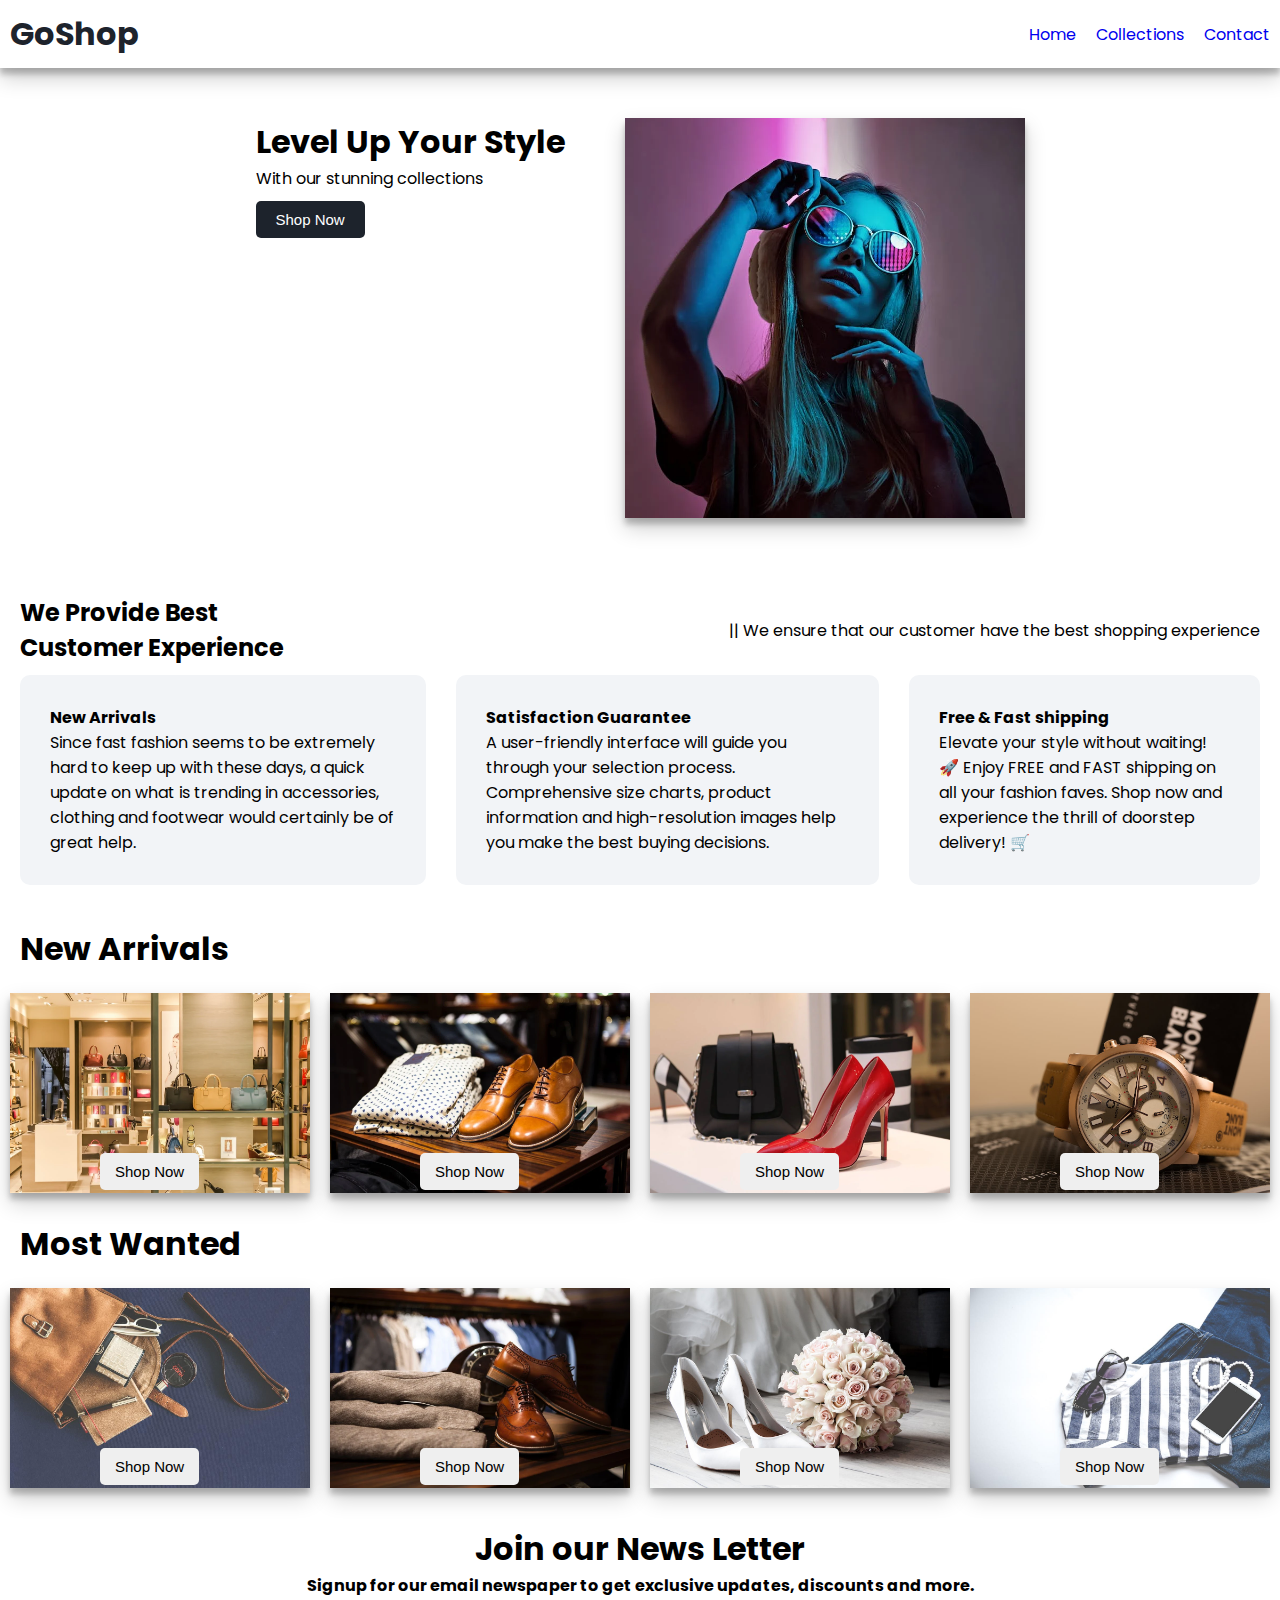
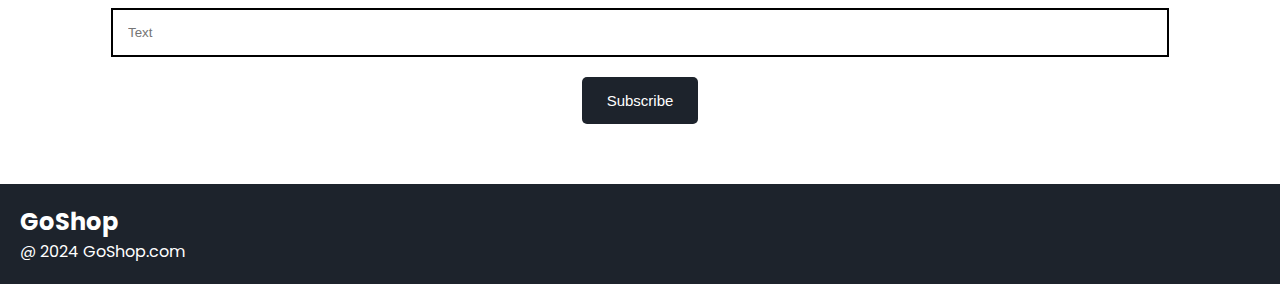
<file: index.html>
<!DOCTYPE html>
<html lang="en">

<head>
    <meta charset="UTF-8">
    <meta name="viewport" content="width=device-width, initial-scale=1.0">

    <link rel="stylesheet" href="style.css">

    <link rel="preconnect" href="https://fonts.googleapis.com">
    <link rel="preconnect" href="https://fonts.gstatic.com" crossorigin>
    <link
        href="https://fonts.googleapis.com/css2?family=Poppins:ital,wght@0,100;0,200;0,300;0,400;0,500;0,600;0,700;0,800;0,900;1,100;1,200;1,300;1,400;1,500;1,600;1,700;1,800;1,900&display=swap"
        rel="stylesheet">

    <link rel="stylesheet" href="https://cdnjs.cloudflare.com/ajax/libs/font-awesome/6.5.1/css/all.min.css"
        integrity="sha512-DTOQO9RWCH3ppGqcWaEA1BIZOC6xxalwEsw9c2QQeAIftl+Vegovlnee1c9QX4TctnWMn13TZye+giMm8e2LwA=="
        crossorigin="anonymous" referrerpolicy="no-referrer" />

    <title>GoShop</title>
</head>

<body>
    <!--Navbar-->
    <nav class="navbar">
        <h1>GoShop</h1>

        <div class="nav-menu">
            <p class="nav-menu-link"><a href="index.html">Home</a></p>
            <p class="nav-menu-link"><a href="collections.html">Collections</a></p>
            <p class="nav-menu-link"><a href="contact.html">Contact</a></p>
        </div>

        <div class="menu-icon" onclick="shownav()">
            <i class="fa-solid fa-bars"></i>
        </div>
    </nav>

    <!--Side Navbar-->
    <div class="side-nav">
        <div class="side-nav-close" onclick="closenav()" style="text-align: right;">
            <i class="fa-solid fa-xmark"></i>
        </div>

        <div class="side-nav-menu">
            <p class="sidenav-menu-link"><a href="index.html">Home</a></p>
            <p class="sidenav-menu-link"><a href="collections.html">Collections</a></p>
            <p class="sidenav-menu-link"><a href="contact.html">Contact</a></p>
        </div>
    </div>

    <!--Header-->
    <div class="header">
        <div class="header-content">
            <H1>Level Up Your Style</H1>
            <p>With our stunning collections </p>
            <button class="shop-button">Shop Now</button>
        </div>

        <div class="header-img">
            <img src="./images/home image/img.webp">
        </div>
    </div>

    <!--Service-->
    <div class="service-container">
        <div class="service-container1">
            <div>
                <h2>We Provide Best</h2>
                <h2>Customer Experience</h2>
            </div>

            <div>
                <p>|| We ensure that our customer have the best shopping experience</p>
            </div>
        </div>

        <div class="service-container2">
            <div id="one">
                <i class="fa-solid fa-face-grin-stars"></i>
                <h4>New Arrivals</h4>
                <p>Since fast fashion seems to be extremely hard to keep up with these days, a quick update on what is
                    trending in accessories, clothing and footwear would certainly be of great help.</p>
            </div>

            <div id="one">
                <i class="fa-solid fa-face-grin-hearts"></i>
                <h4>Satisfaction Guarantee</h4>
                <p>A user-friendly interface will guide you through your selection process. Comprehensive size charts,
                    product information and high-resolution images help you make the best buying decisions.</p>
            </div>

            <div id="one">
                <i class="fa-solid fa-truck-fast"></i>
                <h4>Free & Fast shipping</h4>
                <p>Elevate your style without waiting! 🚀 Enjoy FREE and FAST shipping on all your fashion faves. Shop
                    now and experience the thrill of doorstep delivery! 🛒</p>
            </div>
        </div>
    </div>

    <!--New Arrivals-->
    <h1 style="padding: 20px;">New Arrivals</h1>
    <div class="new-arrivals">
        <div class="newarrival-container">
            <img src="./images/new-arrivals/pexels-photo-135620.webp">
            <button>Shop Now<i class="fa-solid fa-cart-shopping"></i></button>
        </div>

        <div class="newarrival-container">
            <img src="./images/new-arrivals/pexels-photo-298863.webp">
            <button>Shop Now<i class="fa-solid fa-cart-shopping"></i></button>
        </div>

        <div class="newarrival-container">
            <img src="./images/new-arrivals/pexels-photo-336372.webp">
            <button>Shop Now<i class="fa-solid fa-cart-shopping"></i></button>
        </div>

        <div class="newarrival-container">
            <img src="./images/new-arrivals/pexels-photo-9898201.jpeg">
            <button>Shop Now<i class="fa-solid fa-cart-shopping"></i></button>
        </div>
    </div>

    <!--Most wanted-->
    <h1 style="padding: 20px;">Most Wanted</h1>
    <div class="most-wanted">
        <div class="mostwanted-container">
            <img src="./images/most-wanted/pexels-photo-167703.jpeg">
            <button>Shop Now<i class="fa-solid fa-cart-shopping"></i></button>
        </div>

        <div class="mostwanted-container">
            <img src="./images/most-wanted/pexels-photo-298864.webp">
            <button>Shop Now<i class="fa-solid fa-cart-shopping"></i></button>
        </div>

        <div class="mostwanted-container">
            <img src="./images/most-wanted/pexels-photo-313707.jpeg">
            <button>Shop Now<i class="fa-solid fa-cart-shopping"></i></button>
        </div>

        <div class="mostwanted-container">
            <img src="./images/most-wanted/pexels-photo-934063.jpeg">
            <button>Shop Now<i class="fa-solid fa-cart-shopping"></i></button>
        </div>
    </div>

    <!--News-->
    <div class="news">
            <h1>Join our News Letter</h1>
            <h4>Signup for our email newspaper to get exclusive updates, discounts and more.</h4>
            <div>
                <input type="text" placeholder="Text" class="inputarea">
            </div>
            <div>
                <button class="subscribe">Subscribe</button>
            </div>
    </div>

    <!--footer-->
    <div class="foot">
        <div>
            <h2>GoShop</h2>
        </div>
        <div>
            <i class="fa-brands fa-instagram" style="color: white;"></i>
            <i class="fa-brands fa-facebook" style="color: white;"></i>
            <i class="fa-brands fa-twitter" style="color: white;"></i>
        </div>
        <p>@ 2024 GoShop.com</p>
    </div>
    <script src="script.js"></script>
</body>
</html>
</file>
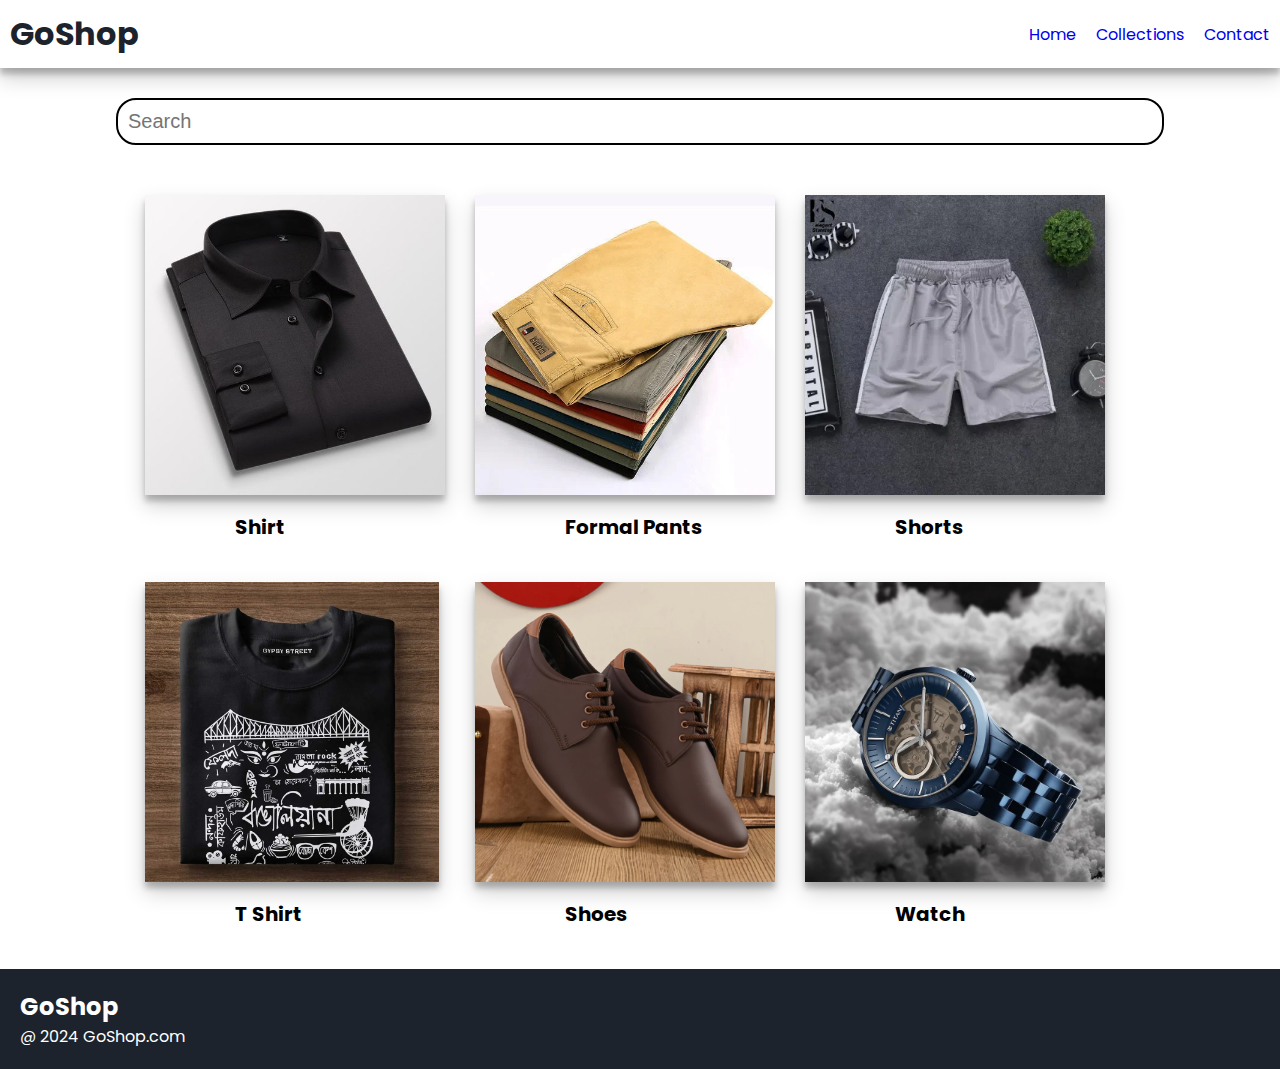
<file: collections.html>
<!DOCTYPE html>
<html lang="en">

<head>
    <meta charset="UTF-8">
    <meta name="viewport" content="width=device-width, initial-scale=1.0">

    <link rel="stylesheet" href="style.css">

    <link rel="preconnect" href="https://fonts.googleapis.com">
    <link rel="preconnect" href="https://fonts.gstatic.com" crossorigin>
    <link
        href="https://fonts.googleapis.com/css2?family=Poppins:ital,wght@0,100;0,200;0,300;0,400;0,500;0,600;0,700;0,800;0,900;1,100;1,200;1,300;1,400;1,500;1,600;1,700;1,800;1,900&display=swap"
        rel="stylesheet">

    <link rel="stylesheet" href="https://cdnjs.cloudflare.com/ajax/libs/font-awesome/6.5.1/css/all.min.css"
        integrity="sha512-DTOQO9RWCH3ppGqcWaEA1BIZOC6xxalwEsw9c2QQeAIftl+Vegovlnee1c9QX4TctnWMn13TZye+giMm8e2LwA=="
        crossorigin="anonymous" referrerpolicy="no-referrer" />

    <title>GoShop</title>
</head>

<body>
    <!--Navbar-->
    <nav class="navbar">
        <h1>GoShop</h1>

        <div class="nav-menu">
            <p class="nav-menu-link"><a href="index.html">Home</a></p>
            <p class="nav-menu-link"><a href="collections.html">Collections</a></p>
            <p class="nav-menu-link"><a href="contact.html">Contact</a></p>
        </div>

        <div class="menu-icon" onclick="shownav()">
            <i class="fa-solid fa-bars"></i>
        </div>
    </nav>

    <!--Side Navbar-->
    <div class="side-nav">
        <div class="side-nav-close" onclick="closenav()" style="text-align: right;">
            <i class="fa-solid fa-xmark"></i>
        </div>

        <div class="side-nav-menu">
            <p class="sidenav-menu-link"><a href="index.html">Home</a></p>
            <p class="sidenav-menu-link"><a href="collections.html">Collections</a></p>
            <p class="sidenav-menu-link"><a href="contact.html">Contact</a></p>
        </div>
    </div>

    <!--Search bar-->
    <div class="search-bar">
        <form class="product-search">
            <input type="text" placeholder="Search" id="searchbar">
            <i class="fa-solid fa-magnifying-glass"></i>
        </form>
    </div>

    <div class="products">
        <div class="product">
            <img src="./images/products/black shirt.jpg">
            <h4>Shirt</h4>
        </div>

        <div class="product">
            <img src="./images/products/formal pants.webp">
            <h4>Formal Pants</h4>
        </div>

        <div class="product">
            <img src="./images/products/shorts.webp">
            <h4>Shorts</h4>
        </div>

        <div class="product">
            <img src="./images/products/t shirt.webp">
            <h4>T Shirt</h4>
        </div>

        <div class="product">
            <img src="./images/products/shoes.webp">
            <h4>Shoes</h4>
        </div>

        <div class="product">
            <img src="./images/products/watch.webp">
            <h4>Watch</h4>
        </div>
    </div>

    <!--footer-->
    <div class="foot">
        <div>
            <h2>GoShop</h2>
        </div>
        <div>
            <i class="fa-brands fa-instagram" style="color: white;"></i>
            <i class="fa-brands fa-facebook" style="color: white;"></i>
            <i class="fa-brands fa-twitter" style="color: white;"></i>
        </div>
        <p>@ 2024 GoShop.com</p>
    </div>
    <script src="collection.js"></script>
    <script src="script.js"></script>
</body>
</html>
</file>
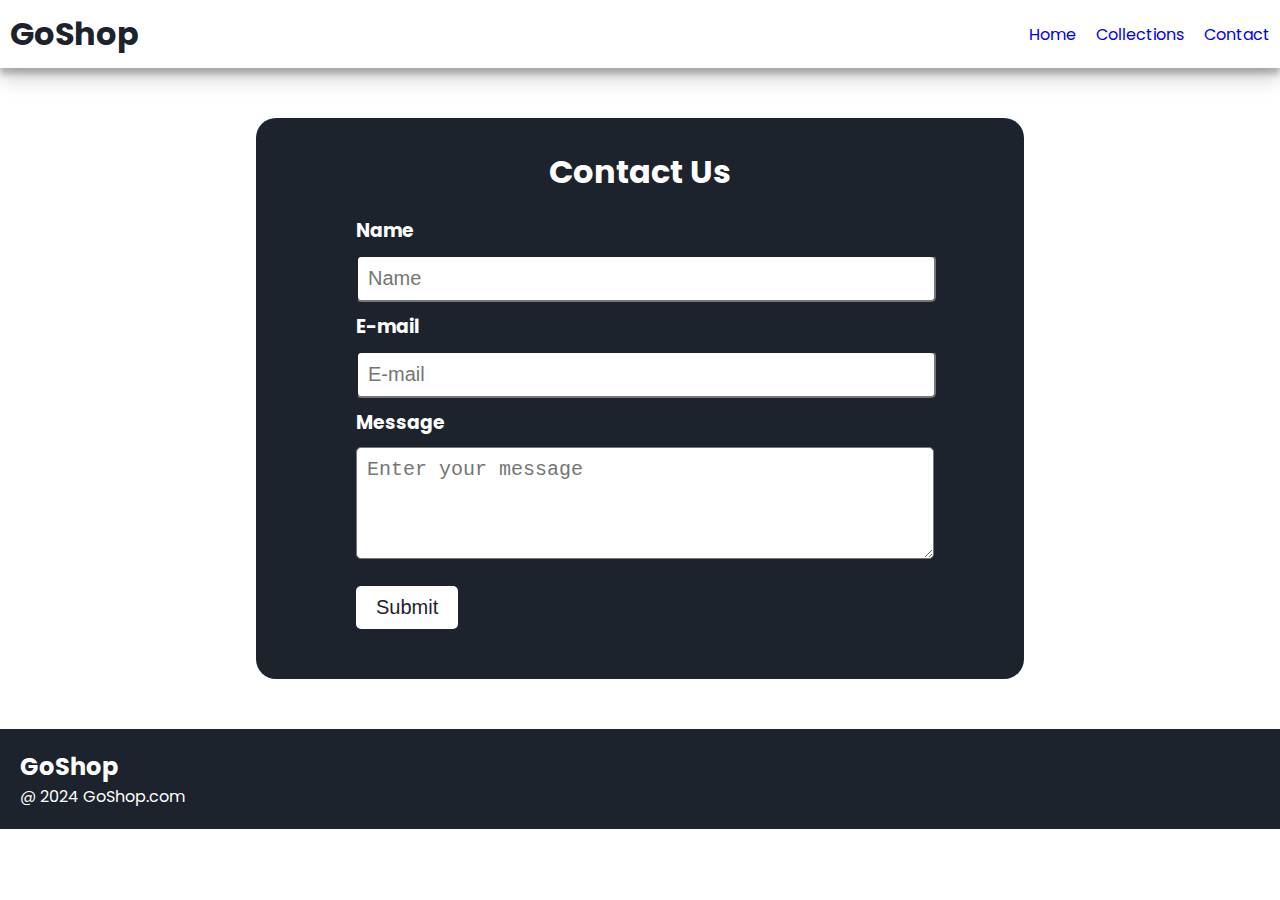
<file: contact.html>
<!DOCTYPE html>
<html lang="en">

<head>
    <meta charset="UTF-8">
    <meta name="viewport" content="width=device-width, initial-scale=1.0">

    <link rel="stylesheet" href="style.css">

    <link rel="preconnect" href="https://fonts.googleapis.com">
    <link rel="preconnect" href="https://fonts.gstatic.com" crossorigin>
    <link
        href="https://fonts.googleapis.com/css2?family=Poppins:ital,wght@0,100;0,200;0,300;0,400;0,500;0,600;0,700;0,800;0,900;1,100;1,200;1,300;1,400;1,500;1,600;1,700;1,800;1,900&display=swap"
        rel="stylesheet">

    <link rel="stylesheet" href="https://cdnjs.cloudflare.com/ajax/libs/font-awesome/6.5.1/css/all.min.css"
        integrity="sha512-DTOQO9RWCH3ppGqcWaEA1BIZOC6xxalwEsw9c2QQeAIftl+Vegovlnee1c9QX4TctnWMn13TZye+giMm8e2LwA=="
        crossorigin="anonymous" referrerpolicy="no-referrer" />

    <title>GoShop</title>
</head>

<body>
    <!--Navbar-->
    <nav class="navbar">
        <h1>GoShop</h1>

        <div class="nav-menu">
            <p class="nav-menu-link"><a href="index.html">Home</a></p>
            <p class="nav-menu-link"><a href="collections.html">Collections</a></p>
            <p class="nav-menu-link"><a href="contact.html">Contact</a></p>
        </div>

        <div class="menu-icon" onclick="shownav()">
            <i class="fa-solid fa-bars"></i>
        </div>
    </nav>

    <!--Side Navbar-->
    <div class="side-nav">
        <div class="side-nav-close" onclick="closenav()" style="text-align: right;">
            <i class="fa-solid fa-xmark"></i>
        </div>

        <div class="side-nav-menu">
            <p class="sidenav-menu-link"><a href="index.html">Home</a></p>
            <p class="sidenav-menu-link"><a href="collections.html">Collections</a></p>
            <p class="sidenav-menu-link"><a href="contact.html">Contact</a></p>
        </div>
    </div>

    <!--Contact form-->
    <div class="contact-container">
        <div class="inner-container">
        <h1 style="text-align: center;">Contact Us</h1>
        <form class="contact-form">
            <div class="input-area">
                <h3>Name</h3>
                <input type="text" placeholder="Name">
                <h3>E-mail</h3>
                <input type="email" placeholder="E-mail">
            </div>

            <div class="text-area">
                <h3>Message</h3>
                <textarea placeholder="Enter your message"></textarea>
            </div>

            <button>Submit</button>
        </form>
        </div>
    </div>


    <!--footer-->
    <div class="foot">
        <div>
            <h2>GoShop</h2>
        </div>
        <div>
            <i class="fa-brands fa-instagram" style="color: white;"></i>
            <i class="fa-brands fa-facebook" style="color: white;"></i>
            <i class="fa-brands fa-twitter" style="color: white;"></i>
        </div>
        <p>@ 2024 GoShop.com</p>
    </div>
    <script src="collection.js"></script>
    <script src="script.js"></script>
</body>

</html>
</file>
<file: style.css>
*{
    margin: 0;
    padding: 0;
}

body{
    font-family: "Poppins", sans-serif;
    font-weight: 400;
    font-style: normal;
}

.navbar{
    display: flex;
    justify-content: space-between;
    align-items: center;
    padding: 10px;
    color: #1D232C;
    box-shadow: rgba(0, 0, 0, 0.19) 0px 10px 20px, rgba(0, 0, 0, 0.23) 0px 6px 6px;
}

.nav-menu{
    display: flex;
    column-gap: 20px;
}

.nav-menu-link a{
    text-decoration: none;
}

.nav-menu-link a:hover{
    text-decoration: underline;
    color: black;
}

.menu-icon {
    display: none;
}

.side-nav{
    background-color: #1D232C;
    width: 30%;
    height: 100%;
    position: fixed;
    top: 0;
    left: -30%;
    transition: 2s;
    z-index: 1;
}

.side-nav-close i{ 
    color: white;  
    padding: 30px;
    font-size: 25px;
}

.sidenav-menu-link a{
    color: white;
    font-size: 15px;
    text-decoration: none;
    margin: 50px;
}

.sidenav-menu-link{
    margin-bottom: 40px;
}

.sidenav-menu-link a:hover{
    text-decoration: underline;
}

.header{
    display: flex;
    justify-content: center;
    gap: 60px;
    padding: 50px;
}

.header-img img{
    height: 400px;
    width: 400px;
    box-shadow: rgba(0, 0, 0, 0.19) 0px 10px 20px, rgba(0, 0, 0, 0.23) 0px 6px 6px;
}

.shop-button{
    background-color: #1D232C;
    color: white;
    padding: 10px 20px;
    font-size: 15px;
    margin-top: 10px;
    border: none;
    border-radius: 5px;
}

.shop-button:hover{
    cursor: pointer;
    background-color: rgb(203, 149, 14);
}

.service-container{
    padding: 20px;
}

.service-container1{
    display: flex;
    justify-content: space-between;
    align-items: center;
}

.service-container2{
    display: flex;
    gap: 30px;
}

.service-container2 div{
    padding: 30px;
    background-color: #F2F4F7;
    border-radius: 10px;
    margin-top: 10px;
}

#one i{
    font-size: 25px;
}

.newarrival-container img{
    width: 300px;
    height: 200px;
    box-shadow: rgba(0, 0, 0, 0.19) 0px 10px 20px, rgba(0, 0, 0, 0.23) 0px 6px 6px;
}

.mostwanted-container img{
    width: 300px;
    height: 200px;
    box-shadow: rgba(0, 0, 0, 0.19) 0px 10px 20px, rgba(0, 0, 0, 0.23) 0px 6px 6px;
}

.new-arrivals{
    display: flex;
    flex-wrap: wrap;
    justify-content: space-around;
}

.newarrival-container{
    position: relative;
    flex-basis: 20%;
}

.newarrival-container button{
    position: absolute;
    bottom: 10px;
    left: 30%;
    border: none;
    border-radius: 5px;
    font-size: 15px;
    padding: 10px 15px;
}

.newarrival-container button:hover{
    cursor: pointer;
    background-color: rgb(203, 149, 14);
}

.most-wanted{
    display: flex;
    flex-wrap: wrap;
    justify-content: space-around;
}

.mostwanted-container{
    position: relative;
    flex-basis: 20%;
}

.mostwanted-container button{
    position: absolute;
    bottom: 10px;
    left: 30%;
    border: none;
    border-radius: 5px;
    font-size: 15px;
    padding: 10px 15px;
}

.mostwanted-container button:hover{
    cursor: pointer;
    background-color: rgb(203, 149, 14);
}

.news{
    margin: 30px;
    display: flex;
    align-items: center;
    flex-direction: column;
}

.inputarea{
    padding: 15px;
    width: 80vw;
    border: solid black 2px;
    margin: 10px;
}

.subscribe{
    padding: 15px 25px;
    border: none;
    background-color: #1D232C;
    color: white;
    font-size: 15px;
    border-radius: 5px;
    margin: 10px;
}

.subscribe:hover{
    cursor: pointer;
    background-color: rgb(203, 149, 14);
}

.foot{
    background-color: #1D232C;
    color: white;
    padding: 20px;
    height: 50%;
    width: 100%;
    margin-top: 50px;
}

.product img{
    height: 300px;
    box-shadow: rgba(0, 0, 0, 0.19) 0px 10px 20px, rgba(0, 0, 0, 0.23) 0px 6px 6px;
    }

.search-bar{
    margin-top: 30px;
}

.product-search{
    display: flex;
    justify-content: space-between;
    border: solid black 2px;
    border-radius: 20px;
    width: 80%;
    margin: auto;
    padding: 10px;
}

.product-search i{
    font-size: 20px;
}

#searchbar{
    border: none;
    font-size: 20px;
    background-color: transparent;
    width: 100%;
}

#searchbar:focus{
    outline: none;
}

.products {
    display: flex;
    flex-wrap: wrap;
    justify-content: center;
}

.product{
    flex-basis: 25%;
    margin-top: 50px;
    margin-bottom: 30px;
    margin-right: 10px;
    position: relative;
}

.product h4{
    margin: 10px;
    font-size: 20px;
    position: absolute;
    left: 25%
}

.contact-container{
    background-color: #1D232C;
    color: white;
    width: 60%;
    height: 80%;
    border-radius: 20px;
    margin-left: 20%;
    margin-top: 50px;    
}

.inner-container{
    padding: 30px;
}

.contact-form{
    margin: 20px;
    padding-left: 50px;
}

.input-area input{
    font-size: 20px;
    width: 90%;
    padding: 10px;
    margin-top: 10px;
    margin-bottom: 10px;
    border-radius: 5px;
}

.text-area textarea{
    font-size: 20px;
    width: 90%;
    height: 90px;
    padding: 10px;
    margin-top: 10px;
    margin-bottom: 10px;
    border-radius: 5px;
}

.input-area input:focus{
    outline: none;
}

.text-area textarea:focus{
    outline: none;
}

.contact-form button{
    background-color: white;
    color: #1D232C;
    font-size: 20px;
    margin-top: 10px;
    padding: 10px 20px;
    border-radius: 5px;
    border: none;
}

.contact-form button:hover{
    background-color: rgb(203, 149, 14);
    color: white;
}

@media screen and (max-width: 600px){
    .menu-icon{
        display: block;
    }

    .nav-menu{
        display: none;
    }

    .header-img{
        display: none;
    }

    .service-container2{
        flex-direction: column;
    }
}
</file>
